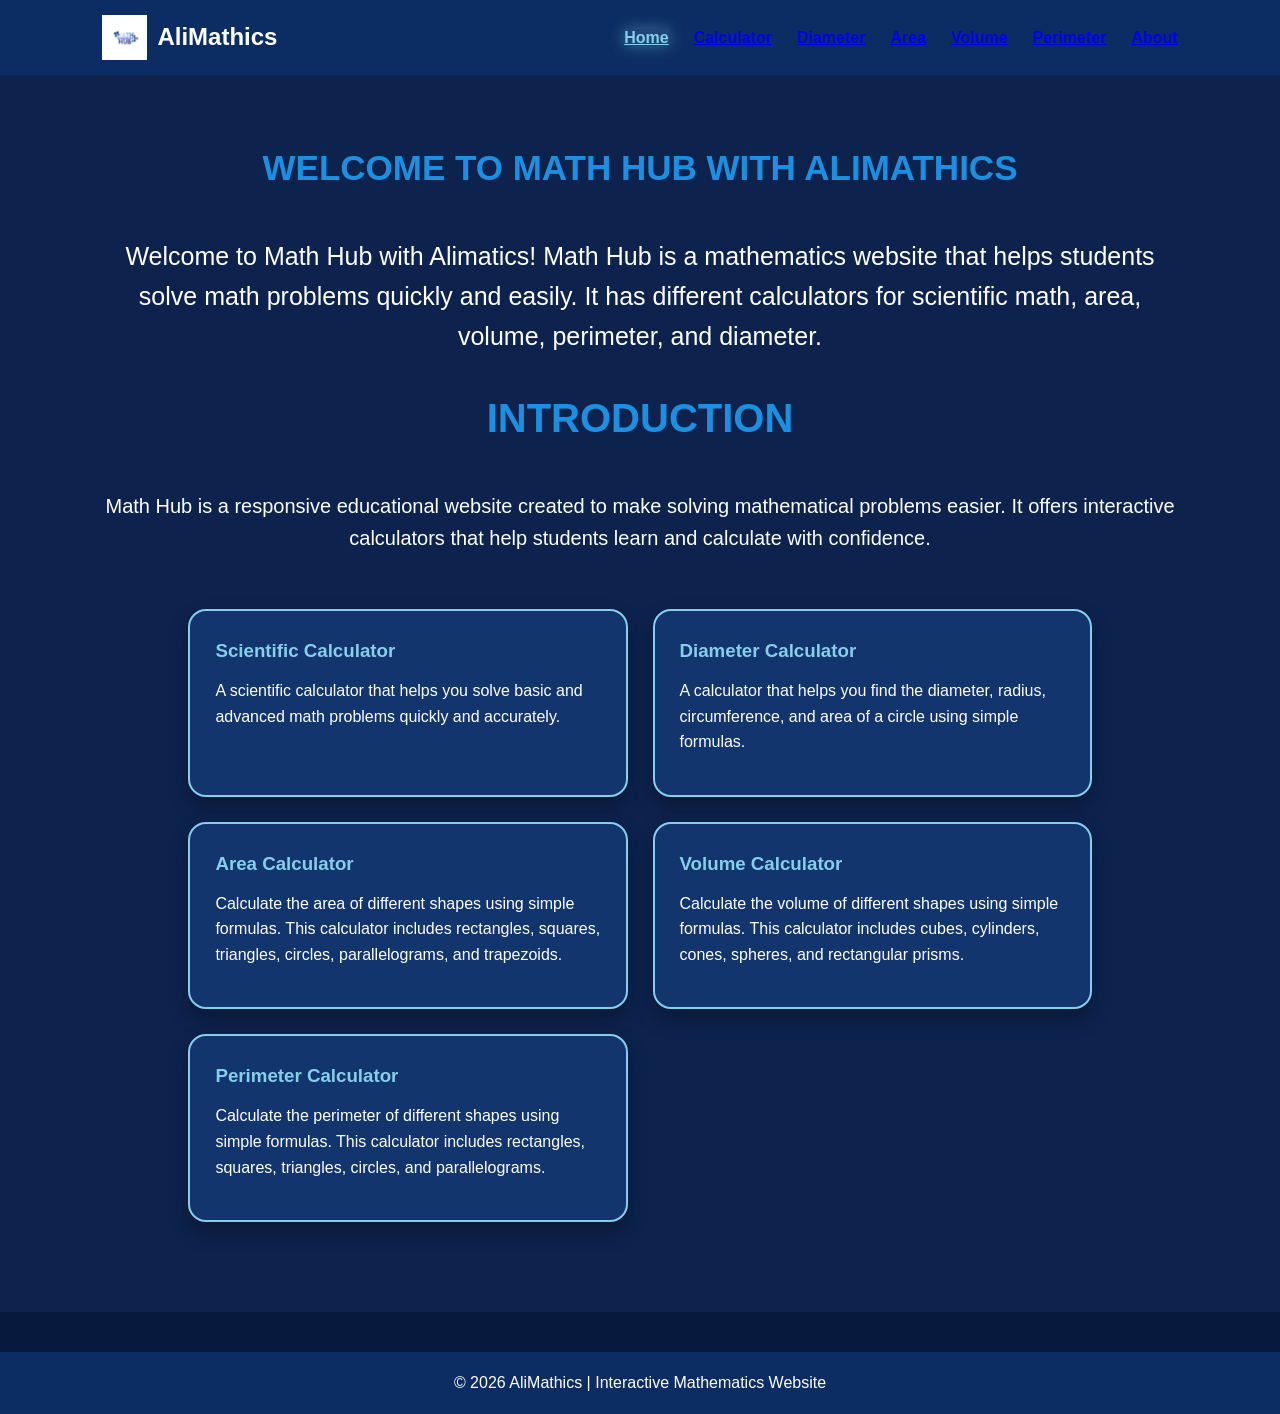
<file: index.html>
<!DOCTYPE html>
<html lang="en">
<head>
    <meta charset="UTF-8">
    <meta name="viewport" content="width=device-width, initial-scale=1.0">
    <title>Alimathics</title>

    <link rel="stylesheet" href="style.css">
</head>
<body>
    
    <!-- Navigation start -->
    <header>
        <nav class="navbar" >
     <div class="logo">
  	<img src="img/mathub2.png" class="logo" alt="">
    <span>AliMathics</span>
</div>

        <ul class="nav-links">
            <li><a href="index.html" class="active">Home</a></li>
            <li><a href="calculator.html">Calculator</a></li>
            <li><a href="diameter.html">Diameter</a></li>
            <li><a href="area.html">Area</a></li>
            <li><a href="volume.html">Volume</a></li>
            <li><a href="perimeter.html">Perimeter</a></li>
            <li><a href="about.html">About</a></li>
        </ul>
    </nav>
        <!-- Navigation ends -->
        
</header>
    <main>
<section class="banner">
    <div class="banner-text">
        <h1>WELCOME TO MATH HUB WITH ALIMATHICS</h1>
        <p>
           Welcome to Math Hub with Alimatics! Math Hub is a mathematics website that helps students solve math problems quickly and easily. It has different calculators for scientific math, area, volume, perimeter, and diameter.
        </p>
    </div>

<section class="intro">
    <h2>INTRODUCTION</h2>
    <p>
        Math Hub is a responsive educational website created to make solving mathematical problems easier. It offers interactive calculators that help students learn and calculate with confidence.
    </p>
</section>

<section class="calculator-grid">
    <div class="card">
        <h3> Scientific Calculator</h3>
        <p>A scientific calculator that helps you solve basic and advanced math problems quickly and accurately.</p>
    </div>
    <div class="card">
        <h3>Diameter Calculator</h3>
        <p>A calculator that helps you find the diameter, radius, circumference, and area of a circle using simple formulas.</p>
    </div>
  
    <div class="card">
        <h3>Area Calculator</h3>
        <p>Calculate the area of different shapes using simple formulas. This calculator includes rectangles, squares, triangles, circles, parallelograms, and trapezoids.</p>
    </div>

    <div class="card">
        <h3>Volume Calculator</h3>
        <p>Calculate the volume of different shapes using simple formulas. This calculator includes cubes, cylinders, cones, spheres, and rectangular prisms.</p>
    </div>
  
    <div class="card">
        <h3>Perimeter Calculator</h3>
        <p>Calculate the perimeter of different shapes using simple formulas. This calculator includes rectangles, squares, triangles, circles, and parallelograms.</p>
    </div>
</section>

    </main>
<footer>
    <p>
        © 2026 AliMathics | Interactive Mathematics Website
    </p>
</footer>

<script src="script.js"></script>
</body>
</html>
</file>
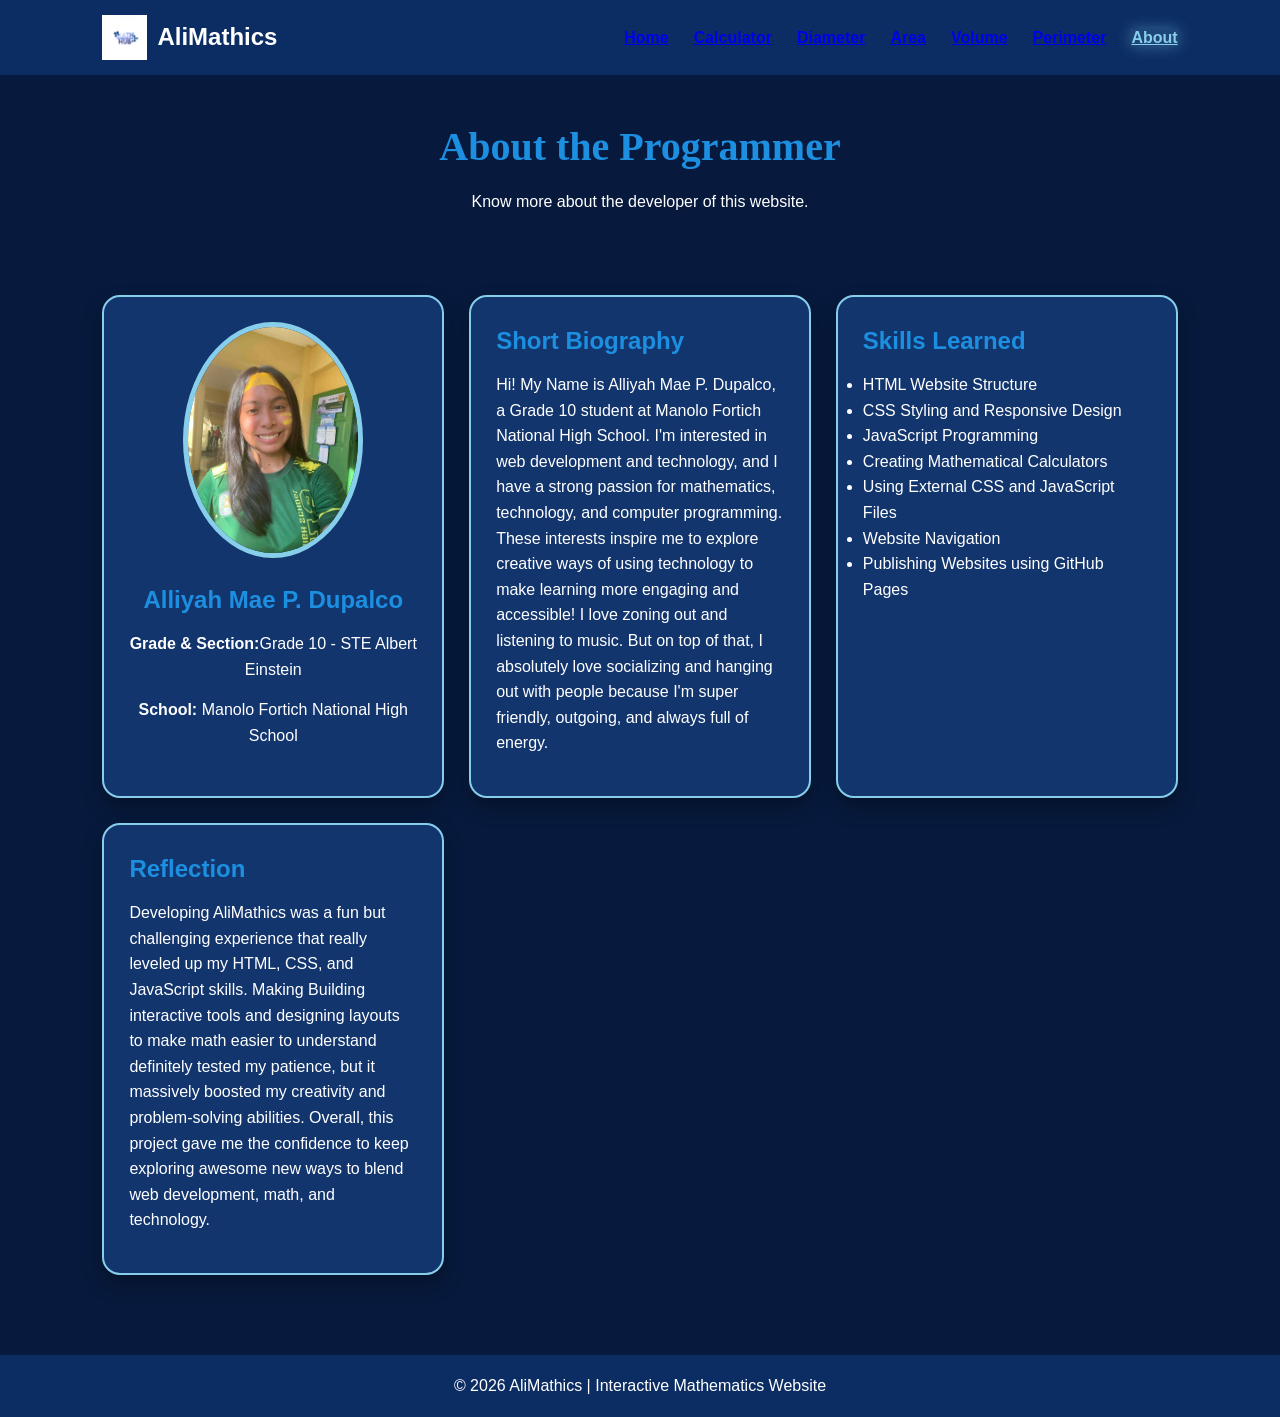
<file: about.html>
<!DOCTYPE html>
<html lang="en">
<head>
    <meta charset="UTF-8">
    <meta name="viewport" content="width=device-width, initial-scale=1.0">
    <title>AliMathics</title>

    <link rel="stylesheet" href="style.css">
</head>
<body>
 <!-- Navigation start -->
    <header>
        <nav class="navbar" >
     <div class="logo">
  	<img src="img/mathub2.png" class="logo" alt="">
    <span>AliMathics</span>
</div>

        <ul class="nav-links">
            <li><a href="index.html">Home</a></li>
            <li><a href="calculator.html">Calculator</a></li>
            <li><a href="diameter.html">Diameter</a></li>
            <li><a href="area.html">Area</a></li>
            <li><a href="volume.html">Volume</a></li>
            <li><a href="perimeter.html">Perimeter</a></li>
            <li><a href="about.html" class="active">About</a></li>
        </ul>
    </nav>
</header>

<section class="page-title">
    <h1>About the Programmer</h1>
    <p>Know more about the developer of this website.</p>
</section>

<section class="about-container">
    <div class="card" style="text-align:center;">
        <img src="img/picture.jpeg" alt="Programmer Picture" width="180">
        <h2>Alliyah Mae P. Dupalco</h2>
        <p><strong>Grade & Section:</strong>Grade 10 - STE Albert Einstein</p>
        <p><strong>School:</strong> Manolo Fortich National High School</p>
    </div>

    <div class="card">
        <h2>Short Biography</h2>
        <p>
           Hi! My Name is Alliyah Mae P. Dupalco, a Grade 10 student
           at Manolo Fortich National High School. I'm interested in
           web development and technology, and I have a strong passion
           for mathematics, technology, and computer programming. 
           These interests inspire me to explore creative ways of 
           using technology to make learning more engaging and 
           accessible! I love zoning out and listening to music.
           But on top of that, I absolutely love socializing and 
           hanging out with people because I'm super friendly, 
           outgoing, and always full of energy.
        </p>
    </div>

    <div class="card">
        <h2>Skills Learned</h2>
        <ul class="about-list">
            <li>HTML Website Structure</li>
            <li>CSS Styling and Responsive Design</li>
            <li>JavaScript Programming</li>
            <li>Creating Mathematical Calculators</li>
            <li>Using External CSS and JavaScript Files</li>
            <li>Website Navigation</li>
            <li>Publishing Websites using GitHub Pages</li>
        </ul>
    </div>

    <div class="card">
        <h2>Reflection</h2>
        <p>
            Developing AliMathics was a fun but challenging
            experience that really leveled up my HTML, CSS,
            and JavaScript skills. Making Building interactive
            tools and designing layouts to make math easier
            to understand definitely tested  my patience, 
            but it massively boosted my creativity and 
            problem-solving abilities. Overall, this
            project gave me the confidence to keep exploring
            awesome new ways to blend web development,
            math, and technology.
        </p>
    </div>
</section>

<footer>
    <p>© 2026 AliMathics | Interactive Mathematics Website</p>
</footer>

<script src="script.js"></script>
</body>
</html>
</file>
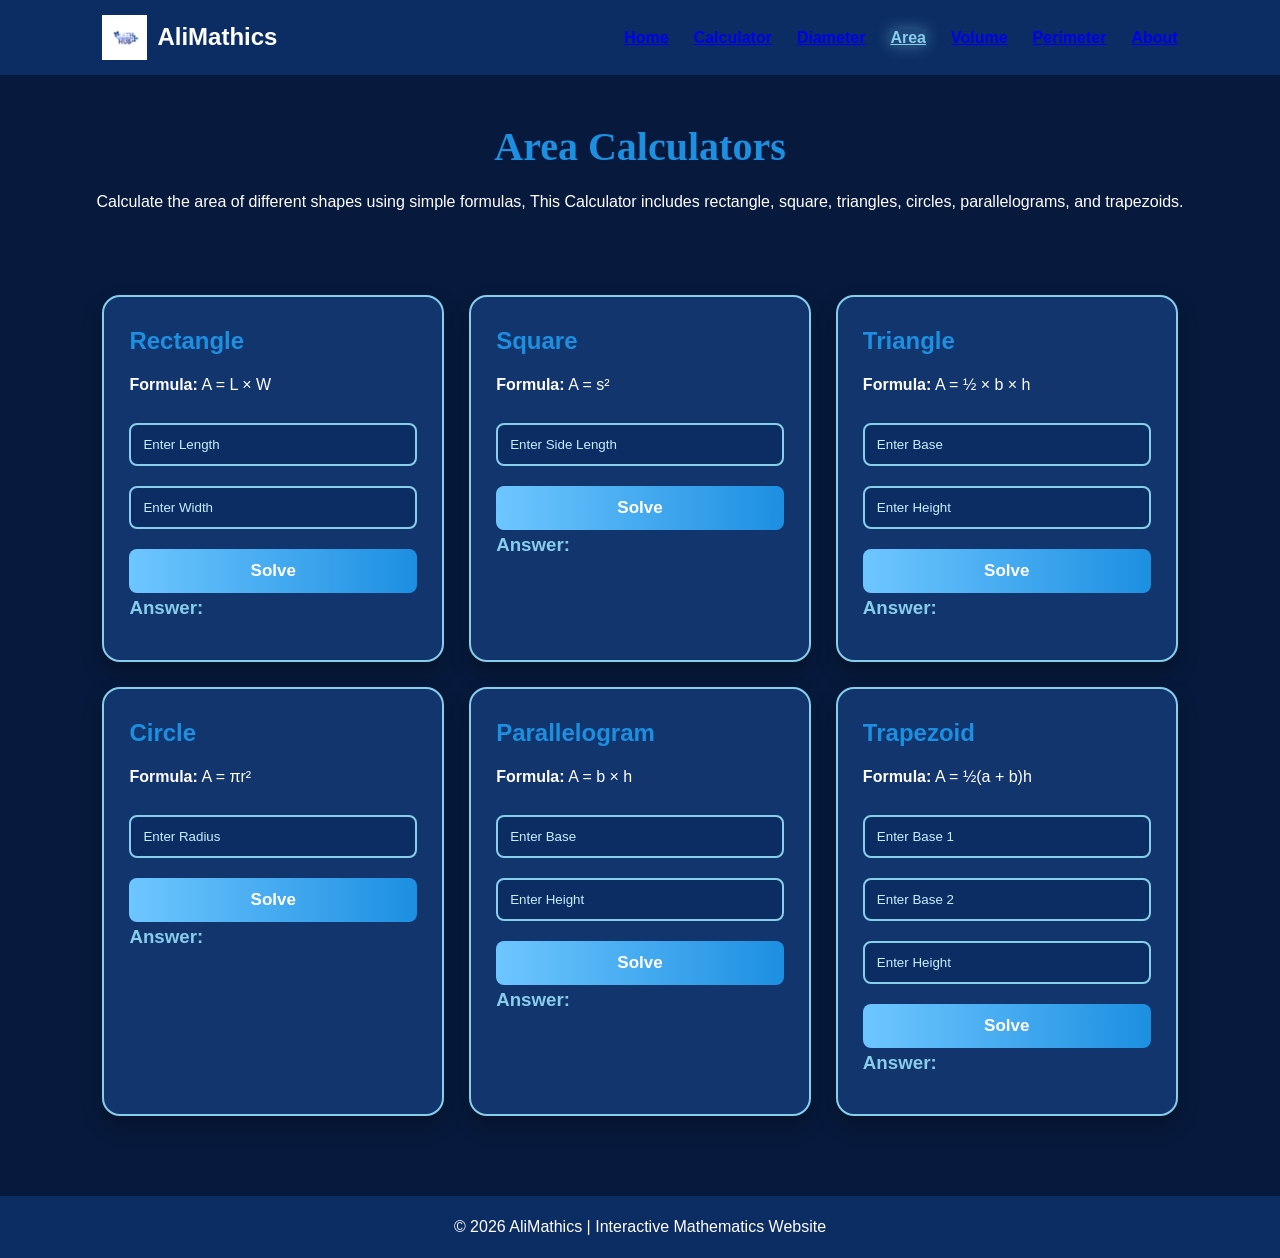
<file: area.html>
<!DOCTYPE html>
<html lang="en">
<head>
    <meta charset="UTF-8">
    <meta name="viewport" content="width=device-width, initial-scale=1.0">
    <title>Area | AliMathics</title>

    <link rel="stylesheet" href="style.css">
</head>
<body>
 <!-- Navigation start -->
    <header>
        <nav class="navbar" >
     <div class="logo">
  	<img src="img/mathub2.png" class="logo" alt="">
    <span>AliMathics</span>
</div>

        <ul class="nav-links">
            <li><a href="index.html">Home</a></li>
            <li><a href="calculator.html">Calculator</a></li>
            <li><a href="diameter.html">Diameter</a></li>
            <li><a href="area.html" class="active">Area</a></li>
            <li><a href="volume.html">Volume</a></li>
            <li><a href="perimeter.html">Perimeter</a></li>
            <li><a href="about.html">About</a></li>
        </ul>
    </nav>
</header>

<section class="page-title">
    <h1>Area Calculators</h1>
    <p>Calculate the area of different shapes using simple formulas, This Calculator includes rectangle, square, triangles, circles, parallelograms, and trapezoids.</p>
</section>

<div class="calculator-grid">

    <!-- Rectangle -->
    <div class="card">
        <h2>Rectangle</h2>
        <p><strong>Formula:</strong> A = L × W</p>
        <input type="number" id="rectLength" placeholder="Enter Length">
        <input type="number" id="rectWidth" placeholder="Enter Width">
        <button onclick="rectangleArea()">Solve</button>
        <h3 id="rectangleAreaResult">Answer:</h3>
    </div>

    <!-- Square -->
    <div class="card">
        <h2>Square</h2>
        <p><strong>Formula:</strong> A = s²</p>
        <input type="number" id="squareSide" placeholder="Enter Side Length">
        <button onclick="squareArea()">Solve</button>
        <h3 id="squareAreaResult">Answer:</h3>
    </div>

    <!-- Triangle -->
    <div class="card">
        <h2>Triangle</h2>
        <p><strong>Formula:</strong> A = ½ × b × h</p>
        <input type="number" id="triangleBase" placeholder="Enter Base">
        <input type="number" id="triangleHeight" placeholder="Enter Height">
        <button onclick="triangleArea()">Solve</button>
        <h3 id="triangleAreaResult">Answer:</h3>
    </div>

    <!-- Circle -->
    <div class="card">
        <h2>Circle</h2>
        <p><strong>Formula:</strong> A = πr²</p>
        <input type="number" id="circleAreaRadius" placeholder="Enter Radius">
        <button onclick="circleAreaCalculator()">Solve</button>
        <h3 id="circleAreaOutput">Answer:</h3>
    </div>

    <!-- Parallelogram -->
    <div class="card">
        <h2>Parallelogram</h2>
        <p><strong>Formula:</strong> A = b × h</p>
        <input type="number" id="paraBase" placeholder="Enter Base">
        <input type="number" id="paraHeight" placeholder="Enter Height">
        <button onclick="parallelogramArea()">Solve</button>
        <h3 id="parallelogramAreaResult">Answer:</h3>
    </div>

    <!-- Trapezoid -->
    <div class="card">
        <h2>Trapezoid</h2>
        <p><strong>Formula:</strong> A = ½(a + b)h</p>
        <input type="number" id="trapBase1" placeholder="Enter Base 1">
        <input type="number" id="trapBase2" placeholder="Enter Base 2">
        <input type="number" id="trapHeight" placeholder="Enter Height">
        <button onclick="trapezoidArea()">Solve</button>
        <h3 id="trapezoidAreaResult">Answer:</h3>
    </div>
</div>

<footer>
    <p>© 2026 AliMathics | Interactive Mathematics Website</p>
</footer>
<script src="script.js"></script>

</body>
</html>
</file>
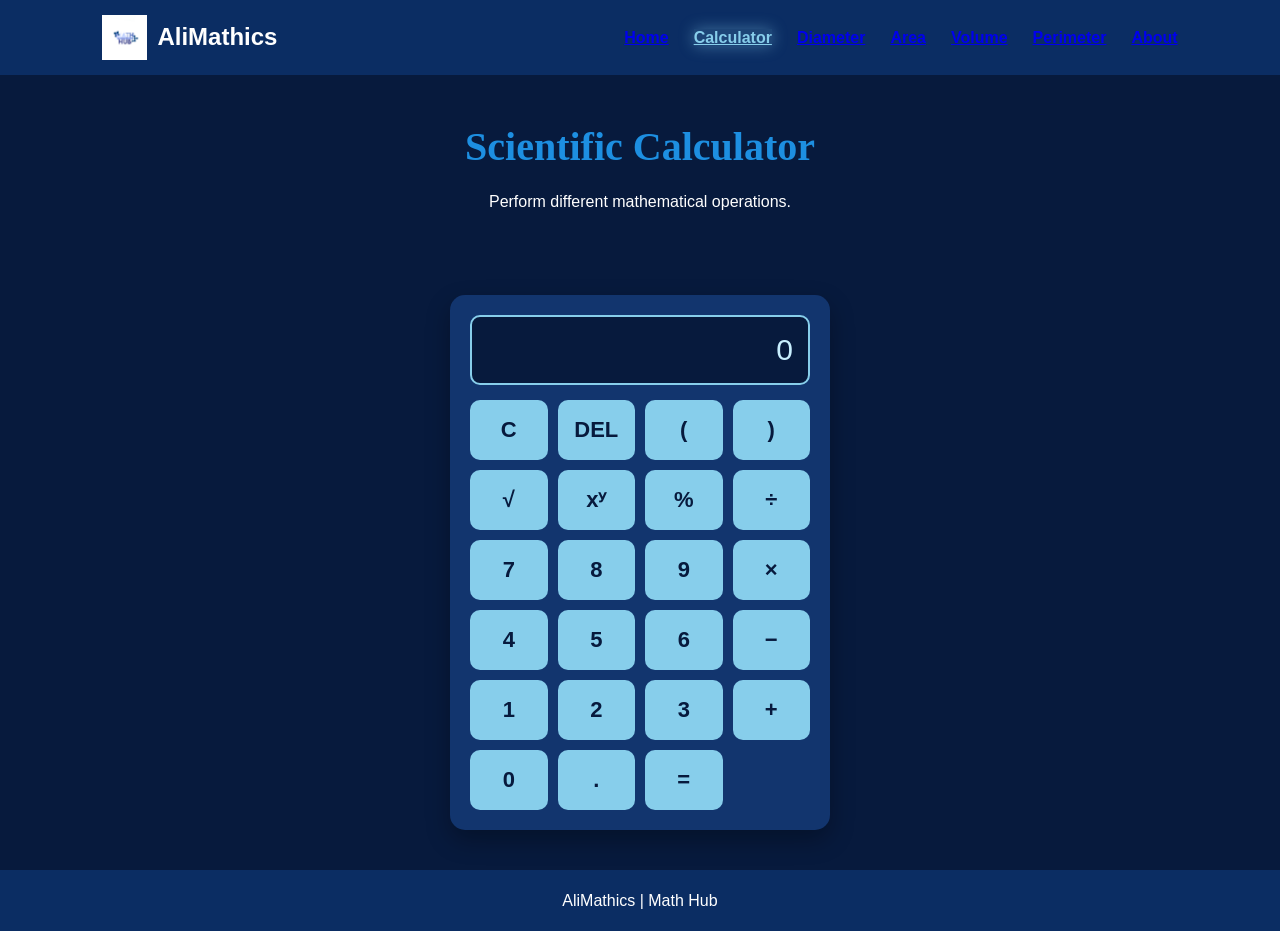
<file: calculator.html>
<!DOCTYPE html>
<html lang="en">
<head>
    <meta charset="UTF-8">
    <meta name="viewport" content="width=device-width, initial-scale=1.0">
    <title>Scientific Calculator | AliMathics</title>
    <link rel="stylesheet" href="style.css">
</head>
<body>

 <!-- Navigation start -->
    <header>
        <nav class="navbar" >
     <div class="logo">
  	<img src="img/mathub2.png" class="logo" alt="">
    <span>AliMathics</span>
</div>

        <ul class="nav-links">
            <li><a href="index.html">Home</a></li>
            <li><a href="calculator.html" class="active">Calculator</a></li>
            <li><a href="diameter.html">Diameter</a></li>
            <li><a href="area.html">Area</a></li>
            <li><a href="volume.html">Volume</a></li>
            <li><a href="perimeter.html">Perimeter</a></li>
            <li><a href="about.html">About</a></li>
        </ul>
    </nav>
        <!-- Navigation ends -->
        
</header>

<section class="page-title">
<h1>Scientific Calculator</h1>
<p>Perform different mathematical operations.</p>
</section>

<div class="calculator">
<input type="text" id="display" placeholder="0" readonly>
<div class="buttons">

<button onclick="clearDisplay()">C</button>
<button onclick="deleteLast()">DEL</button>
<button onclick="append('(')">(</button>
<button onclick="append(')')">)</button>

<button onclick="squareRoot()">√</button>
<button onclick="append('**')">xʸ</button>
<button onclick="append('%')">%</button>
<button onclick="append('/')">÷</button>

<button onclick="append('7')">7</button>
<button onclick="append('8')">8</button>
<button onclick="append('9')">9</button>
<button onclick="append('*')">×</button>

<button onclick="append('4')">4</button>
<button onclick="append('5')">5</button>
<button onclick="append('6')">6</button>
<button onclick="append('-')">−</button>

<button onclick="append('1')">1</button>
<button onclick="append('2')">2</button>
<button onclick="append('3')">3</button>
<button onclick="append('+')">+</button>

<button onclick="append('0')">0</button>
<button onclick="append('.')">.</button>
<button onclick="calculate()">=</button>
</div>   
</div>
    
<footer>
<p>AliMathics | Math Hub</p>
</footer>

<script src="script.js"></script>
</body>
</html>
</file>
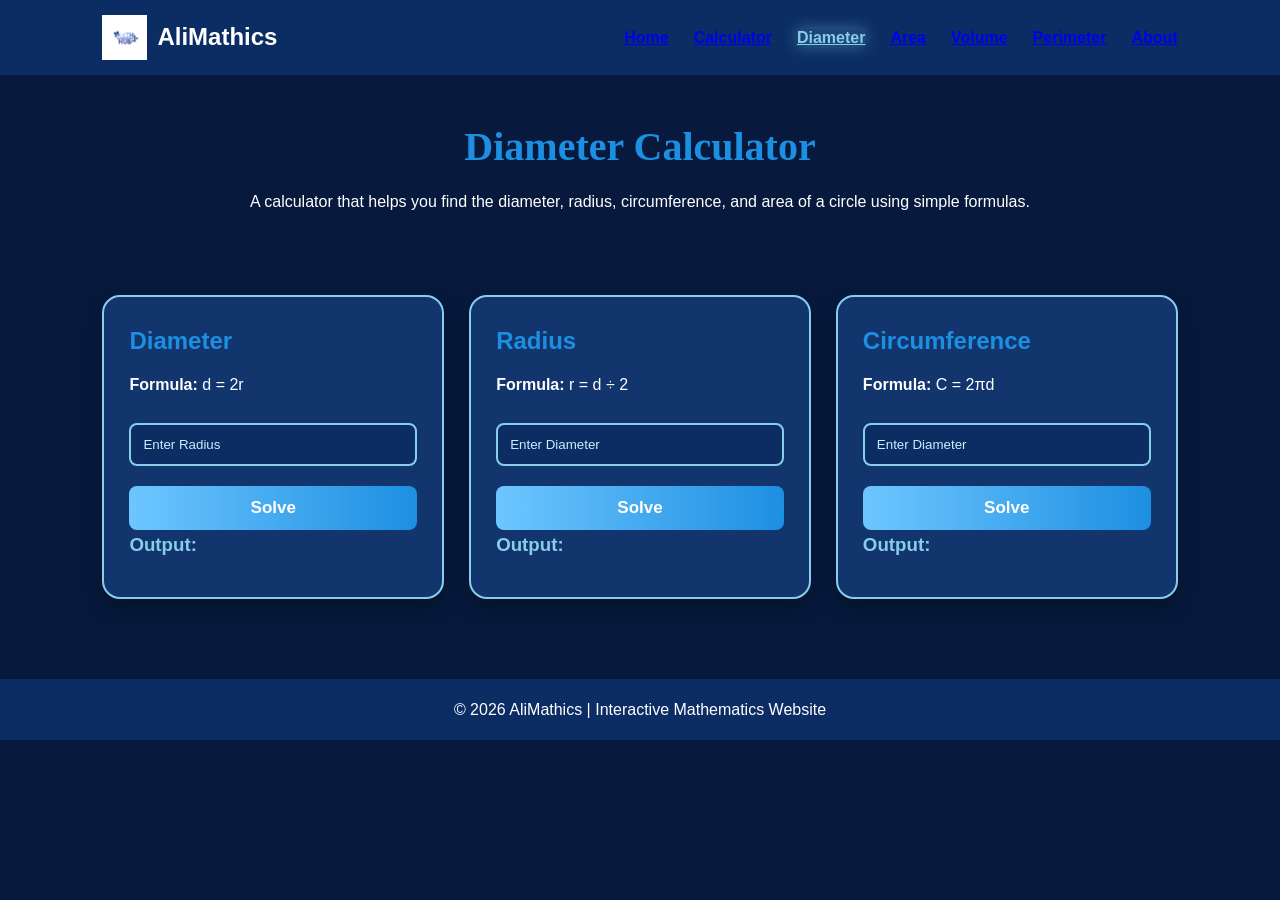
<file: diameter.html>
<!DOCTYPE html>
<html lang="en">
<head>
    <meta charset="UTF-8">
    <meta name="viewport" content="width=device-width, initial-scale=1.0">
    <title>Diameter | AliMathics</title>

    <link rel="stylesheet" href="style.css">
</head>
<body>

 <!-- Navigation start -->
    <header>
        <nav class="navbar" >
     <div class="logo">
  	<img src="img/mathub2.png" class="logo" alt="">
    <span>AliMathics</span>
</div>

        <ul class="nav-links">
            <li><a href="index.html">Home</a></li>
            <li><a href="calculator.html">Calculator</a></li>
            <li><a href="diameter.html" class="active">Diameter</a></li>
            <li><a href="area.html">Area</a></li>
            <li><a href="volume.html">Volume</a></li>
            <li><a href="perimeter.html">Perimeter</a></li>
            <li><a href="about.html">About</a></li>
        </ul>
    </nav>

</header>
<section class="page-title">
    <h1>Diameter Calculator</h1>
    <p>
       A calculator that helps you find the diameter, radius, circumference, and area of a circle using simple formulas.
    </p>
</section>

<div class="calculator-grid">

    <!-- Diameter -->
    <div class="card">
        <h2>Diameter</h2>
        <p><strong>Formula:</strong> d = 2r</p>
        <input type="number" id="radiusDiameter" placeholder="Enter Radius">
        <button onclick="diameterFromRadius()">Solve</button>
        <h3 id="diameterResult">Output:</h3>
    </div>

    <!-- Radius -->
    <div class="card">
        <h2>Radius</h2>
        <p><strong>Formula:</strong> r = d ÷ 2</p>
        <input type="number" id="diameterRadius" placeholder="Enter Diameter">
        <button onclick="radiusFromDiameter()">Solve</button>
        <h3 id="radiusResult">Output:</h3>
    </div>

    <!-- Circumference -->
    <div class="card">
        <h2>Circumference</h2>
        <p><strong>Formula:</strong> C = 2πd</p>
        <input type="number" id="circDiameter" placeholder="Enter Diameter">
        <button onclick="circumference()">Solve</button>
        <h3 id="circResult">Output:</h3>
    </div>
</div>

<footer>
    <p>© 2026 AliMathics | Interactive Mathematics Website</p>
</footer>

<script src="script.js"></script>
</body>
</html>
</file>
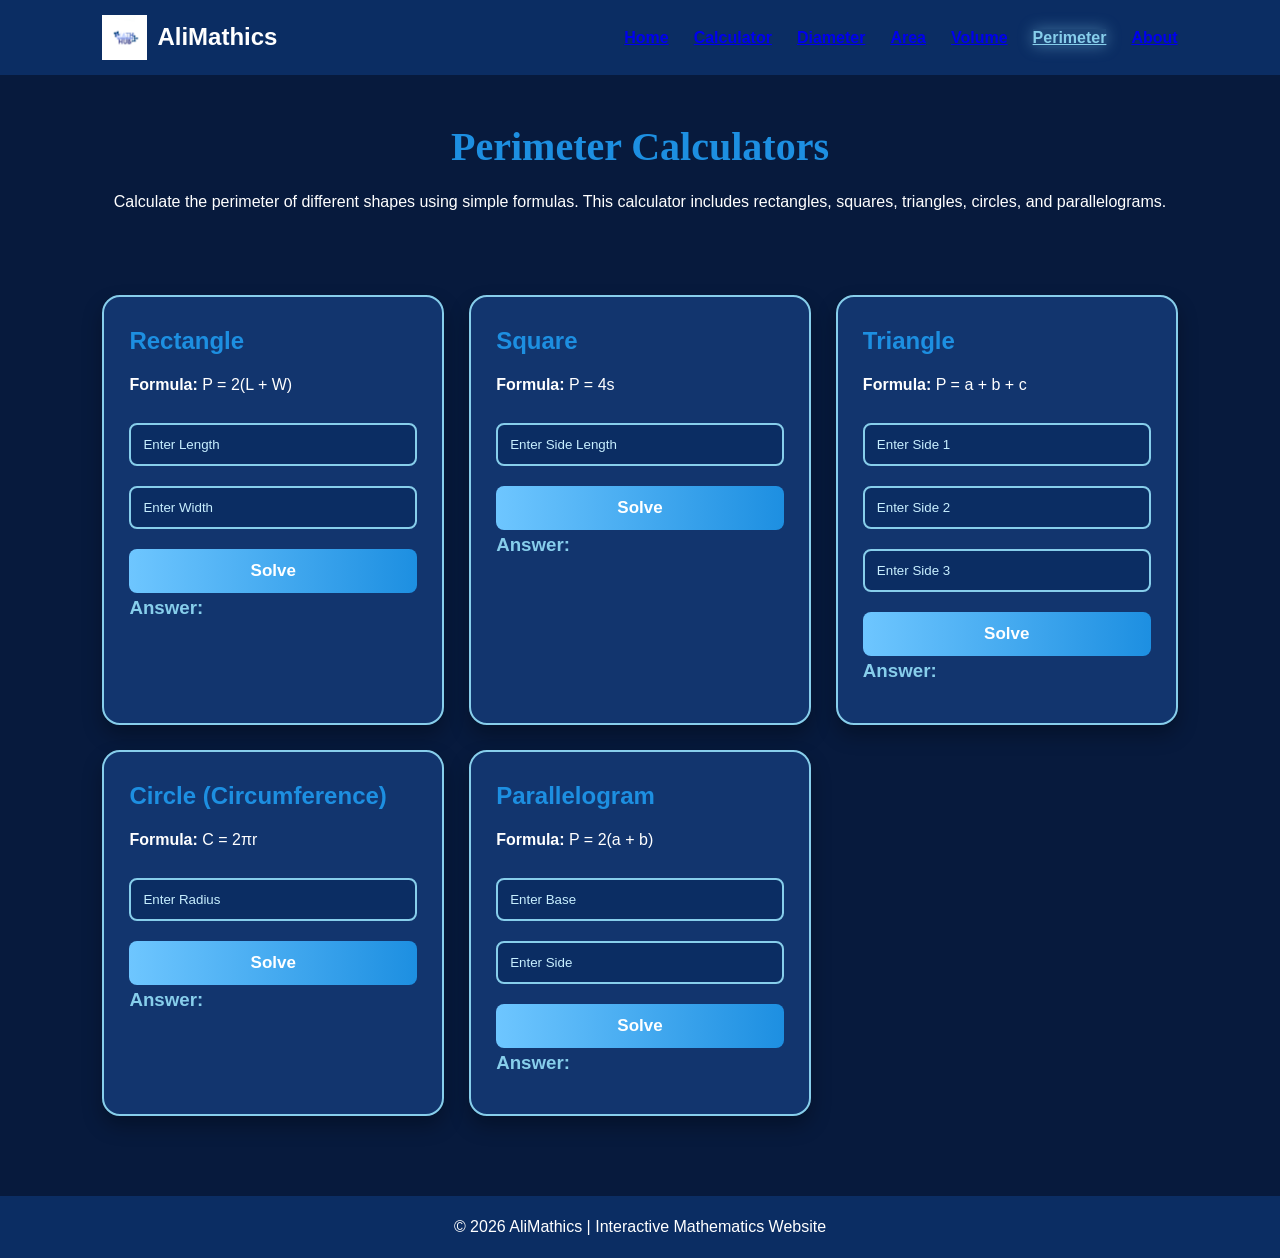
<file: perimeter.html>
<!DOCTYPE html>
<html lang="en">
<head>
    <meta charset="UTF-8">
    <meta name="viewport" content="width=device-width, initial-scale=1.0">
    <title>Perimeter | AliMathics</title>

    <link rel="stylesheet" href="style.css">
</head>
<body>
 <!-- Navigation start -->
    <header>
        <nav class="navbar" >
     <div class="logo">
  	<img src="img/mathub2.png" class="logo" alt="">
    <span>AliMathics</span>
</div>

        <ul class="nav-links">
            <li><a href="index.html">Home</a></li>
            <li><a href="calculator.html">Calculator</a></li>
            <li><a href="diameter.html">Diameter</a></li>
            <li><a href="area.html">Area</a></li>
            <li><a href="volume.html">Volume</a></li>
            <li><a href="perimeter.html" class="active">Perimeter</a></li>
            <li><a href="about.html">About</a></li>
        </ul>
    </nav>
</header>

<section class="page-title">
    <h1>Perimeter Calculators</h1>
    <p>
      Calculate the perimeter of different shapes using simple formulas. This calculator includes rectangles, squares, triangles, circles, and parallelograms.
    </p>
</section>

<div class="calculator-grid">
    <!-- Rectangle -->
    <div class="card">
        <h2>Rectangle</h2>
        <p><strong>Formula:</strong> P = 2(L + W)</p>
        <input type="number" id="rectPerimeterLength" placeholder="Enter Length">
        <input type="number" id="rectPerimeterWidth" placeholder="Enter Width">
        <button onclick="rectanglePerimeter()">Solve</button>
        <h3 id="rectanglePerimeterResult">Answer:</h3>
    </div>

    <!-- Square -->
    <div class="card">
        <h2>Square</h2>
        <p><strong>Formula:</strong> P = 4s</p>
        <input type="number" id="squarePerimeterSide" placeholder="Enter Side Length">
        <button onclick="squarePerimeter()">Solve</button>
        <h3 id="squarePerimeterResult">Answer:</h3>
    </div>

    <!-- Triangle -->
    <div class="card">
        <h2>Triangle</h2>
        <p><strong>Formula:</strong> P = a + b + c</p>
        <input type="number" id="triangleSide1" placeholder="Enter Side 1">
        <input type="number" id="triangleSide2" placeholder="Enter Side 2">
        <input type="number" id="triangleSide3" placeholder="Enter Side 3">
        <button onclick="trianglePerimeter()">Solve</button>
        <h3 id="trianglePerimeterResult">Answer:</h3>
    </div>

    <!-- Circle -->
    <div class="card">
        <h2>Circle (Circumference)</h2>
        <p><strong>Formula:</strong> C = 2πr</p>
        <input type="number" id="circlePerimeterRadius" placeholder="Enter Radius">
        <button onclick="circlePerimeter()">Solve</button>
        <h3 id="circlePerimeterResult">Answer:</h3>
    </div>

    <!-- Parallelogram -->
    <div class="card">
        <h2>Parallelogram</h2>
        <p><strong>Formula:</strong> P = 2(a + b)</p>
        <input type="number" id="paraBasePerimeter" placeholder="Enter Base">
        <input type="number" id="paraSidePerimeter" placeholder="Enter Side">
        <button onclick="parallelogramPerimeter()">Solve</button>
        <h3 id="parallelogramPerimeterResult">Answer:</h3>
    </div>
</div>

<footer>
    <p>
       © 2026 AliMathics | Interactive Mathematics Website
    </p>
</footer>

<script src="script.js"></script>
</body>
</html>
</file>
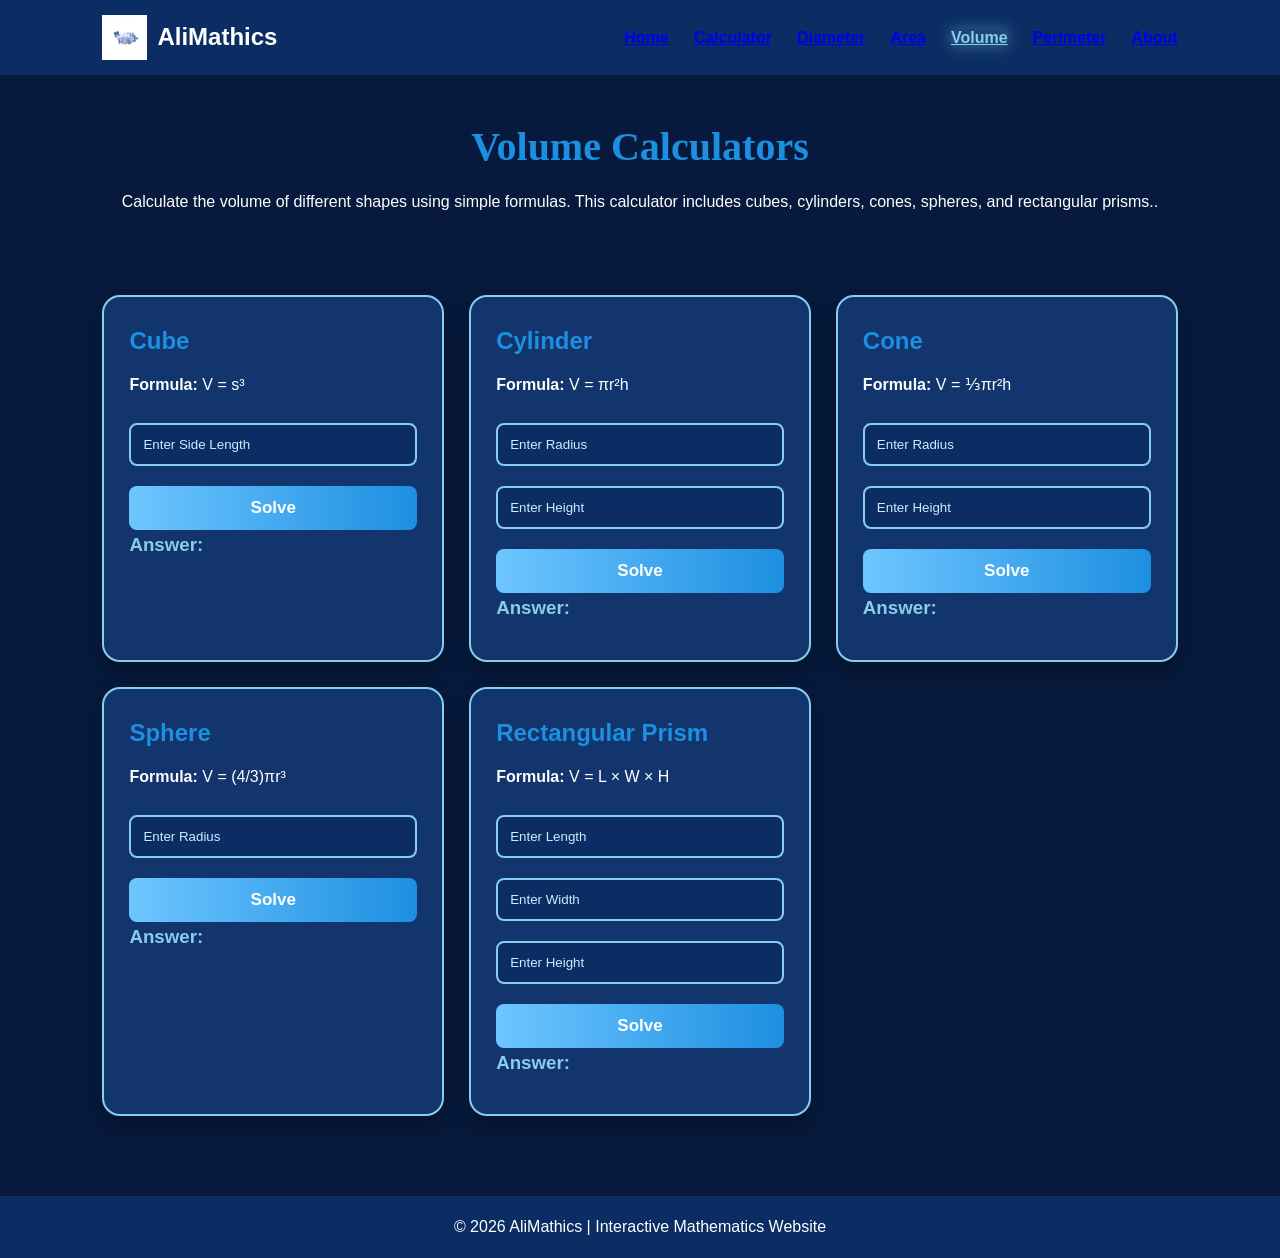
<file: volume.html>
<!DOCTYPE html>
<html lang="en">
<head>
    <meta charset="UTF-8">
    <meta name="viewport" content="width=device-width, initial-scale=1.0">
    <title>Volume | AliMathics</title>

    <link rel="stylesheet" href="style.css">
</head>
<body>

 <!-- Navigation start -->
    <header>
        <nav class="navbar" >
     <div class="logo">
  	<img src="img/mathub2.png" class="logo" alt="">
    <span>AliMathics</span>
</div>

        <ul class="nav-links">
            <li><a href="index.html">Home</a></li>
            <li><a href="calculator.html">Calculator</a></li>
            <li><a href="diameter.html">Diameter</a></li>
            <li><a href="area.html">Area</a></li>
            <li><a href="volume.html" class="active">Volume</a></li>
            <li><a href="perimeter.html">Perimeter</a></li>
            <li><a href="about.html">About</a></li>
        </ul>
    </nav>
</header>
<section class="page-title">
    <h1>Volume Calculators</h1>
    <p>Calculate the volume of different shapes using simple formulas. This calculator includes cubes, cylinders, cones, spheres, and rectangular prisms..</p>
</section>

<div class="calculator-grid">
    <!-- Cube -->
    <div class="card">
        <h2>Cube</h2>
        <p><strong>Formula:</strong> V = s³</p>
        <input type="number" id="cubeSide" placeholder="Enter Side Length">
        <button onclick="cubeVolume()">Solve</button>
        <h3 id="cubeVolumeResult">Answer:</h3>
    </div>

    <!-- Cylinder -->
    <div class="card">
        <h2>Cylinder</h2>
        <p><strong>Formula:</strong> V = πr²h</p>
        <input type="number" id="cylinderRadius" placeholder="Enter Radius">
        <input type="number" id="cylinderHeight" placeholder="Enter Height">
        <button onclick="cylinderVolume()">Solve</button>
        <h3 id="cylinderVolumeResult">Answer:</h3>
    </div>

    <!-- Cone -->
    <div class="card">
        <h2>Cone</h2>
        <p><strong>Formula:</strong> V = ⅓πr²h</p>
        <input type="number" id="coneRadius" placeholder="Enter Radius">
        <input type="number" id="coneHeight" placeholder="Enter Height">
        <button onclick="coneVolume()">Solve</button>
        <h3 id="coneVolumeResult">Answer:</h3>
    </div>

    <!-- Sphere -->
    <div class="card">
        <h2>Sphere</h2>
        <p><strong>Formula:</strong> V = (4/3)πr³</p>
        <input type="number" id="sphereRadius" placeholder="Enter Radius">
        <button onclick="sphereVolume()">Solve</button>
        <h3 id="sphereVolumeResult">Answer:</h3>
    </div>

    <!-- Rectangular Prism -->
    <div class="card">
        <h2>Rectangular Prism</h2>
        <p><strong>Formula:</strong> V = L × W × H</p>
        <input type="number" id="prismLength" placeholder="Enter Length">
        <input type="number" id="prismWidth" placeholder="Enter Width">
        <input type="number" id="prismHeight" placeholder="Enter Height">
        <button onclick="rectangularPrismVolume()">Solve</button>
        <h3 id="prismVolumeResult">Answer:</h3>
    </div>
</div>

<footer>
    <p>© 2026 AliMathics | Interactive Mathematics Website</p>
</footer>
<script src="script.js"></script>
</body>
</html>
</file>
<file: style.css>
/*------------- General ------------*/

*{
    margin:0;
    padding:0;
    box-sizing:border-box;
    font-family:Arial, Helvetica, sans-serif;
}

body{
    background:#071A3D;
    color:white;
    line-height:1.6;
}

/*------------- Navigation style start ------------*/

.navbar{
    display:flex;
    justify-content:space-between;
    align-items:center;
    padding:15px 8%;
    background:#0B2D63;
    position:sticky;
    top:0;
    z-index:1000;
}

.logo{
    display:flex;
    align-items:center;
    gap:10px;
}

.logo img{
    width:45px;
    height:45px;
    object-fit:contain;
}

.logo span{
    font-size:24px;
    font-weight:700;
}

.nav-links{
    display:flex;
    gap:18px;
    list-style:none;
    flex-wrap:wrap;
}

.nav-links{
    display:flex;
    list-style:none;
    gap:25px;
    margin-left:auto;
    font-weight: 700;
}

.nav-links a:hover,
.nav-links a.active{
    color:#87CEEB;
}

.nav-links a.active{
    color:#87CEEB;
    background:rgba(135,206,235,.15);
    box-shadow:0 0 15px rgba(135,206,235,.4);
}

/*------------- Page Title ------------*/

.page-title{
    text-align:center;
    padding:40px 20px;
}

.page-title h1{
    color:#1d8fe1;
    margin-bottom:10px;
    font-size:40px;
    font-family:Georgia, serif;
}

/*------------- Banner ------------*/

.banner{
    display:flex;
    align-items:center;
    justify-content:space-between;
    padding:50px 8%;
    background:#0D234D;
    flex-wrap:wrap;
}

.banner-text h1 {
    text-align: center;
    font-size: 35px;
    margin-bottom: 15px;
    margin-top: 15px;
    color:#1d8fe1;
}

.banner-text p{
    text-align:center;
    font-size:25px;
    font-family:Verdana, sans-serif;
    margin-bottom:15px;
    margin-top:40px;
}

.intro h2 {
    text-align: center;
    font-size: 40px;
    margin-bottom: 15px;
    margin-top: 15px;
    color:#1d8fe1;
}

.intro p {
    text-align: center;
    font-size: 20px;
    margin-bottom: 15px;
    margin-top: 40px;
}

.banner img{
    max-width:400px;
    width:100%;
}

/*------------- Calculator Grid ------------*/

.calculator-grid{
    display:grid;
    grid-template-columns:repeat(auto-fit,minmax(300px,1fr));
    gap:25px;
    padding:40px 8%;
}

/*------------- Card ------------*/

.card{
    background:#12356E;
    color:white;
    border:2px solid #87CEEB;
    border-radius:18px;
    padding:25px;
    box-shadow:0 10px 20px rgba(0,0,0,.3);
    transition:.35s;
}

.card:hover,
.card:focus-within{
    transform:translateY(-10px) scale(1.03);
    box-shadow:0 15px 30px rgba(0,0,0,.2);
    z-index:10;
}

.card h2{
    color:#1d8fe1;
    margin-bottom:12px;
}

.card h3{
    color:#87CEEB;
    margin-bottom:12px;
}

.card output{
    display:block;
    margin-top:15px;
    color:#87CEEB;
    font-weight:bold;
}

.card p{
    margin-bottom:15px;
    color:white;
}

.card input{
    width:100%;
    padding:12px;
    margin:10px 0;
    background:#0B2D63;
    color:white;
    border:2px solid #87CEEB;
    border-radius:8px;
    outline:none;
    transition:.3s;
}

.card input:focus{
    border-color:white;
    box-shadow:0 0 10px skyblue;
}

    input::placeholder{
    color:#C8EFFF;
}

.card:hover,
.card:focus-within{
    transform:translateY(-12px) scale(1.04);
    border-color:white;
    box-shadow:0 18px 35px rgba(135,206,235,.35);
}

/*------------- Buttons ------------*/

.card button{
    width:100%;
    padding:12px;
    margin-top:10px;
    border:none;
    border-radius:8px;
    background:linear-gradient(90deg,#6ec6ff,#1d8fe1);
    color:white;
    font-size:17px;
    font-weight:bold;
    cursor:pointer;
    transition:.3s;

}

button:hover{
    transform:scale(1.05);
    box-shadow:0 8px 15px rgba(0,0,0,.2);
}

/*------------- Scienctific Calculator ------------*/

.calculator{
    width:380px;
    max-width:95%;
    margin:40px auto;
    background:#12356E;
    padding:20px;
    border-radius:15px;
    box-shadow:0 10px 25px rgba(0,0,0,.3);
}

.calculator input{
    width:100%;
    height:70px;
    font-size:30px;
    text-align:right;
    padding:15px;
    border:2px solid #87CEEB;
    border-radius:10px;
    background:#071A3D;
    color:white;
    margin-bottom:15px;
}

.buttons{
    display:grid;
    grid-template-columns:repeat(4,1fr);
    gap:10px;
}

.buttons button{
    width:100%;
    height:60px;
    border:none;
    border-radius:10px;
    background:#87CEEB;
    color:#071A3D;
    font-size:22px;
    font-weight:bold;
    transition:.25s;
}

.buttons button:hover{
    background:white;
    transform:translateY(-4px);
}

.buttons button:hover{
    background:white;
    transform:scale(1.05);
}
/*------------- About ------------*/

.about-container{
    display:grid;
    grid-template-columns:repeat(auto-fit,minmax(300px,1fr));
    gap:25px;
    padding:40px 8%;
}

.about-container img{
    width:180px;
    border-radius:50%;
    border:5px solid skyblue;
    margin-bottom:15px;
}

/*------------- Tab ------------*/

.tabs{
    display:flex;
    flex-wrap:wrap;
    justify-content:center;
    gap:10px;
    margin:30px 0;
}

.tab-btn{
    padding:12px 20px;
    border:none;
    border-radius:30px;
    background:#d9f3ff;
    cursor:pointer;
    transition:.3s;
}

.tab-btn.active{
    background:skyblue;
    color:white;
    transform:translateY(-8px) scale(1.08);
    box-shadow:0 10px 20px rgba(0,0,0,.2);
}

.tab-content{
    display:none;
    background:white;
    padding:25px;
    border-radius:15px;
    box-shadow:0 10px 20px rgba(0,0,0,.15);
    animation:slide .4s;
}

.tab-content.active{
    display:block;
}

@keyframes slide{
    from{
        opacity:0;
        transform:translateY(20px);
    }
    to{
        opacity:1;
        transform:translateY(0);
    }
}

/*------------- Footer ------------*/

footer{
    background:#0B2D63;
    color:white;
    text-align:center;
    padding:18px;
    margin-top:40px;
}

/*------------- Mobile ------------*/

@media(max-width:768px){

.navbar{
    flex-direction:column;
}

.nav-links{
    flex-direction:column;
    width:100%;
    text-align:center;
    margin-top:15px;
}

.banner{
    flex-direction:column;
    text-align:center;
}

.calculator-grid{
    grid-template-columns:1fr;
}

.buttons button{
    height:55px;
}
}
</file>
